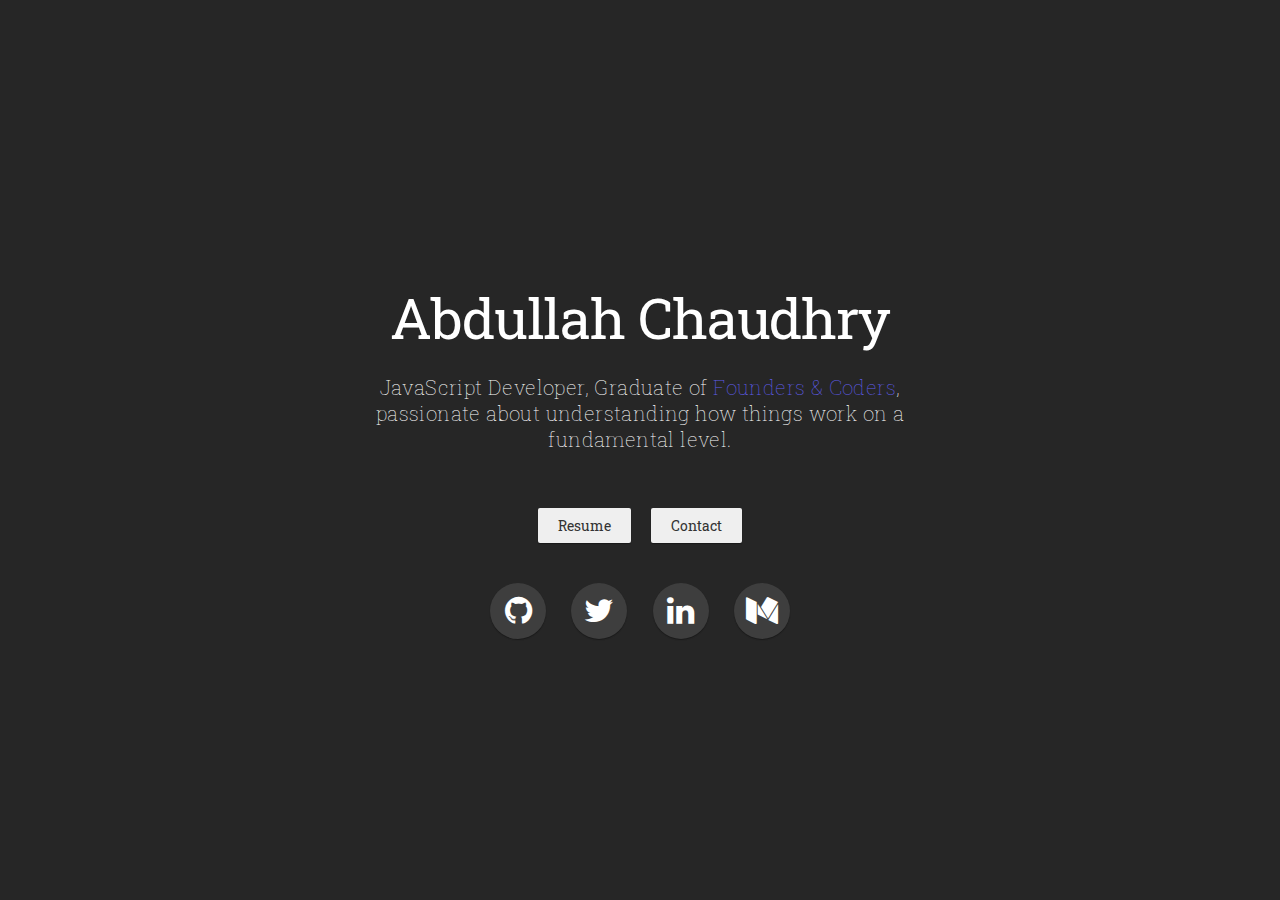
<file: index.html>
<!DOCTYPE html>
<html lang="en">
<head>
  <meta charset="UTF-8">
  <meta name="viewport" content="width=device-width, initial-scale=1.0">
  <meta http-equiv="X-UA-Compatible" content="ie=edge">
  <link rel="stylesheet" href="./assets/css/normalize.css">
  <link rel="stylesheet" href="./assets/css/home.css">
  <title>Abdullah Chaudhry | Full stack Javascript Developer</title>
</head>
<body>
  <div id="banner">
    <h1>Abdullah Chaudhry</h1>
    <h5>
     JavaScript Developer, Graduate of
      <a href="http://foundersandcoders.com">Founders & Coders</a>,
      passionate about understanding how things work on a fundamental level.
    </h5>
    <div class="contact">
      <!--
        --><a href="./resume.html"><button>Resume</button></a><!--
        --><a href="mailto:abdullah.chaudhry@outlook.com"><button>Contact</button></a><!--
      -->
    </div>
    <div class="social-home">
      <a href="https://github.com/AbdullahChaudhry">
        <button><i class="fa fa-github"></i></button>
      </a>
      <a href="https://twitter.com/abz078">
          <button><i class="fa fa-twitter"></i></button>
        </a>
      <a href="https://www.linkedin.com/in/abdullahchaudhry1">
          <button><i class="fa fa-linkedin"></i></button>
        </a>
      <a href="https://medium.com/@abz078">
          <button><i class="fa fa-medium"></i></button>
        </a>
    </div>
  </div>
</body>
</html>
</file>
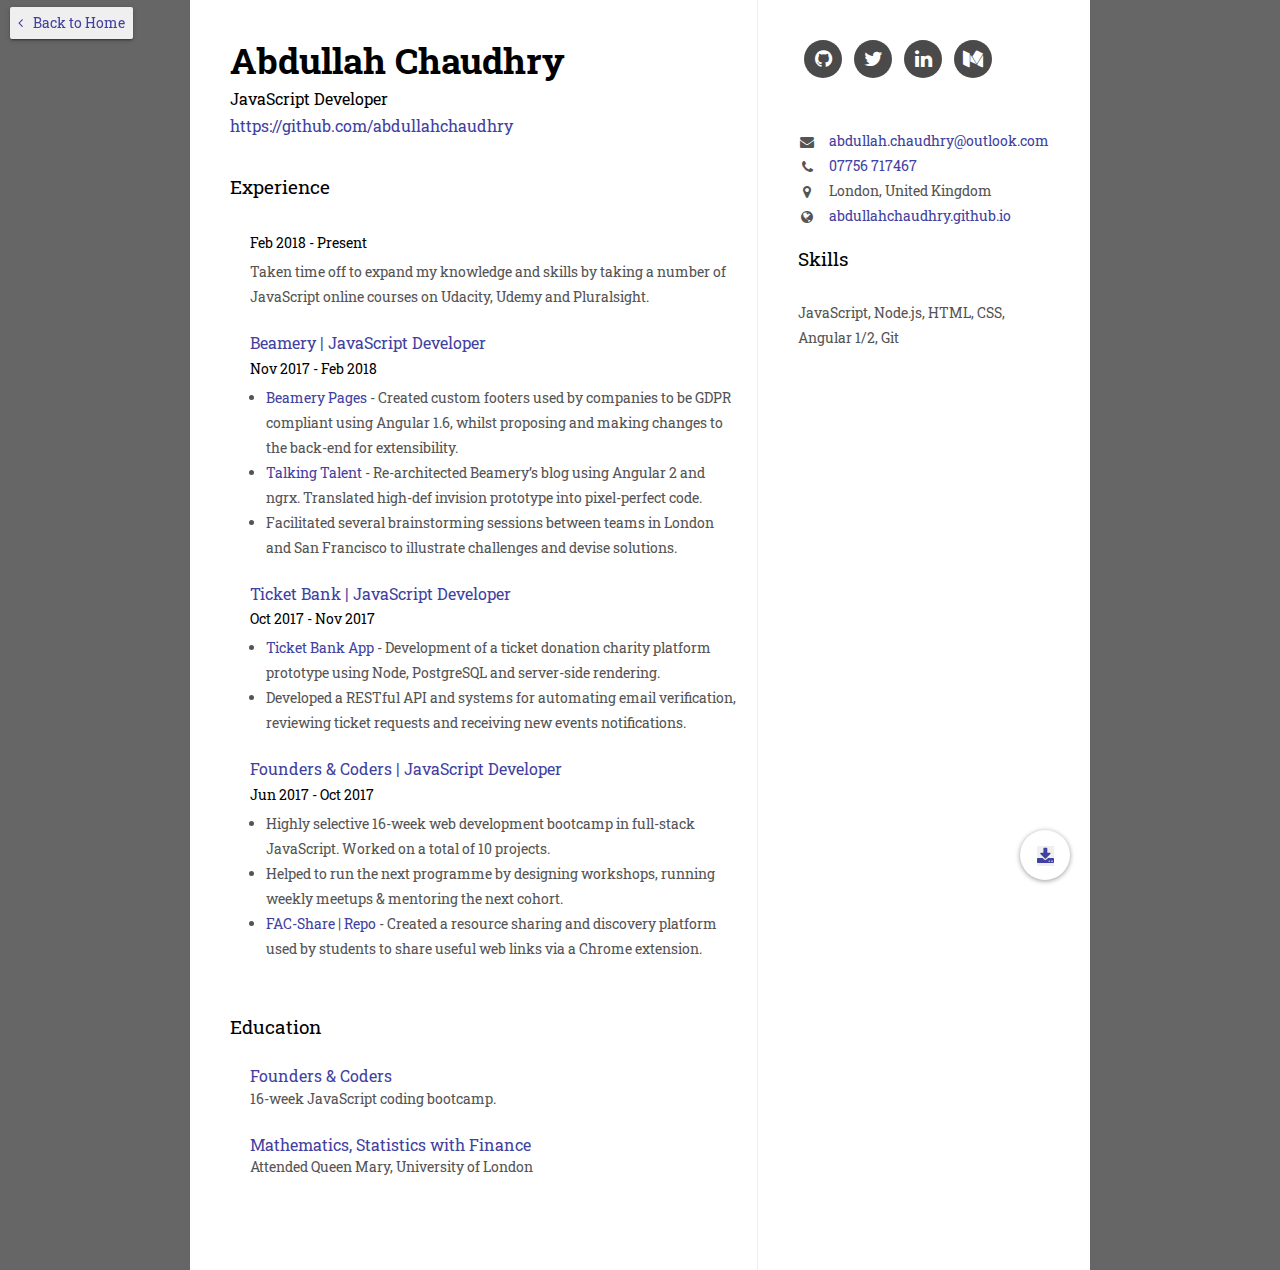
<file: resume.html>
<!DOCTYPE html>
<html lang="en">

<head>
  <meta charset="UTF-8">
  <meta name="viewport" content="width=device-width, initial-scale=1.0">
  <meta http-equiv="X-UA-Compatible" content="ie=edge">
  <link rel="stylesheet" href="./assets/css/normalize.css">
  <link rel="stylesheet" href="./assets/css/resume.css">
  <title>Resume | Abdullah Chaudhry</title>
</head>

<body>
  <a href="index.html" class="back">
    <button class="back-btn">
      <i class="fa fa-angle-left"></i>Back to Home</button>
  </a>
  <div id="resume-wrapper">
    <div class="left">
      <div class="info">
        <div class="name">Abdullah Chaudhry</div>
        <div class="designation">JavaScript Developer</div>
        <div class="location">
          <a href="https://github.com/abdullahchaudhry">https://github.com/abdullahchaudhry</a>
        </div>
      </div>
      <h3>Experience</h3>
      <div class="section-wrapper">
        <div class="experience">
          <div class="subtitle">Feb 2018 - Present</div>
          <div class="content">
            Taken time off to expand my knowledge and skills by taking a number of JavaScript online courses on Udacity, Udemy and Pluralsight.
          </div>
        </div>
        <div class="experience">
          <div class="title">
            <a href="https://beamery.com">Beamery | JavaScript Developer</a>
          </div>
          <div class="subtitle">Nov 2017 - Feb 2018</div>
          <div class="content">
            <ul>
              <li>
                <a href="https://beamery.com/software/pages">Beamery Pages</a>
                - Created custom footers used by companies to be GDPR compliant using Angular 1.6, whilst proposing and making changes to
                the back-end for extensibility.
              </li>
              <li>
                <a href="https://blog.beamery.com/">Talking Talent</a>
                - Re-architected Beamery’s blog using Angular 2 and ngrx. Translated high-def invision prototype into pixel-perfect code.
              </li>
              <li>
                Facilitated several brainstorming sessions between teams in London and San Francisco to illustrate challenges and devise
                solutions.
              </li>
            </ul>
          </div>
        </div>
        <div class="experience">
          <div class="title">
            <a href="https://theticketbank.org/">Ticket Bank | JavaScript Developer</a>
          </div>
          <div class="subtitle">Oct 2017 - Nov 2017</div>
          <div class="content">
            <ul>
              <li>
                <a href="https://github.com/FAC-11/the-ticket-bank">Ticket Bank App</a>
                - Development of a ticket donation charity platform prototype using Node, PostgreSQL and server-side rendering.
              </li>
              <li>Developed a RESTful API and systems for automating email verification, reviewing ticket requests and receiving
                new events notifications.
              </li>
            </ul>
          </div>
        </div>
        <div class="experience">
          <div class="title">
            <a href="https://foundersandcoders.com">Founders & Coders | JavaScript Developer</a>
          </div>
          <div class="subtitle">Jun 2017 - Oct 2017</div>
          <div class="content">
            <ul>
              <li>
                Highly selective 16-week web development bootcamp in full-stack JavaScript. Worked on a total of 10 projects.
              </li>
              <li>
                Helped to run the next programme by designing workshops, running weekly meetups & mentoring the next cohort.
              </li>
              <li>
                <a href="https://fac-share.herokuapp.com/">FAC-Share</a> |
                <a href="https://github.com/AbdullahChaudhry/FAC-Share">Repo</a>
                - Created a resource sharing and discovery platform used by students to share useful web links via a Chrome extension.
              </li>
            </ul>
          </div>
        </div>
      </div>
      <h3>Education</h3>
      <div class="section-wrapper">
        <div class="experience">
          <div class="title">
            <a href="https://foundersandcoders.com">Founders & Coders</a>
          </div>
          <div class="content">16-week JavaScript coding bootcamp.</div>
        </div>
        <div class="experience">
          <div class="title">
            <a href="https://www.qmul.ac.uk/">Mathematics, Statistics with Finance</a>
          </div>
          <div class="content">Attended Queen Mary, University of London</div>
        </div>
      </div>
    </div>
    <div class="right">
      <div class="social">
        <a href="https:/github.com/abdullahchaudhry">
          <i class="fa fa-github"></i>
        </a>
        <a href="https:/twitter.com/abz078">
          <i class="fa fa-twitter"></i>
        </a>
        <a href="https://www.linkedin.com/in/abdullahchaudhry1">
          <i class="fa fa-linkedin"></i>
        </a>
        <a href="https:/medium.com/@abz078">
          <i class="fa fa-medium"></i>
        </a>
      </div>
      <div class="content contact">
        <i class="fa fa-fw fa-envelope"></i>
        <a href="mailto:abdullah.chaudhry@outlook.com">abdullah.chaudhry@outlook.com</a>
        <br>
        <i class="fa fa-fw fa-phone"></i>
        <a href="tel:+447756717467">07756 717467</a>
        <br>
        <i class="fa fa-fw fa-map-marker"></i>
        London, United Kingdom
        <br>
        <i class="fa fa-fw fa-globe"></i>
        <a href="https://abdullahchaudhry.github.io">abdullahchaudhry.github.io</a>
      </div>
      <h3>Skills</h3>
      <div class="content">
        JavaScript, Node.js, HTML, CSS, Angular 1/2, Git
      </div>
    </div>
    <a href="static/Abdullah_Chaudhry_Resume.pdf" class="download" download="Abdullah_Chaudhry_Resume">
      <button class="fa fa-download"></button>
    </a>
  </div>
</body>

</html>
</file>
<file: assets/css/home.css>
@import url('https://fonts.googleapis.com/css?family=Roboto+Slab');
@import url("https://cdnjs.cloudflare.com/ajax/libs/font-awesome/4.7.0/css/font-awesome.min.css");

* {
  margin: 0;
  padding: 0;
  box-sizing: border-box;
  font-family: 'Roboto Slab', serif;
  -webkit-font-smoothing: antialiased;
}

a {
  text-decoration: none;
  color: rgb(96, 94, 235);
}

body {
  color: white;
}

#banner {
  display: flex;
  flex-direction: column;
  align-items: center;
  justify-content: center;
  text-align: center;
  height: 100vh;
  background-color: rgba(0,0,0,.85);
}

#banner h1, h5 {
  margin: 0;
}

#banner h1 {
  font-size: 56px;
  font-family: 'Roboto Slab', serif;
  font-weight: 400;
  letter-spacing: -0.02em;
  margin: 24px 0px;
}

#banner h5 {
  font-weight: 100;
  font-size: 20px;
  letter-spacing: 0.02em;
  line-height: 26px;
  max-width: 600px;
  margin-bottom: 56px;
}

.contact button {
  font-size: 14px;
  border: 0;
  padding: 8px 20px;
  border-radius: 2px;
  box-shadow: 0 1px 1.5px 0 rgba(0,0,0,.12), 0 1px 1px 0 rgba(0,0,0,.24);
  cursor: pointer;
  color: #333;
  margin: 0 10px;
  margin-bottom: 40px;
  outline: none;
  line-height: normal;
}

.social-home {
  display: flex;
  justify-content: space-between;
  width: 300px;
}

.social-home button {
  background-color: hsla(0,0%,62%,.2);
  box-shadow: 0 1px 1.5px 0 rgba(0,0,0,.12), 0 1px 1px 0 rgba(0,0,0,.24);
  height: 56px;
  width: 56px;
  border-radius: 50%;
  border: none;
  cursor: pointer;
  outline: none;
  padding: 0;
  font-size: 30px;
  line-height: normal;
}

.fa {
  font-size: 32px;
  color: white;
}
</file>
<file: assets/css/resume.css>
@import url('https://fonts.googleapis.com/css?family=Roboto+Slab');
@import url("https://cdnjs.cloudflare.com/ajax/libs/font-awesome/4.7.0/css/font-awesome.min.css");

* {
  margin: 0;
  padding: 0;
  box-sizing: border-box;
  font-family: 'Roboto Slab', serif;
  -webkit-font-smoothing: antialiased;
}

a {
  text-decoration: none;
  color: rgb(65, 65, 161)
}

body {
  background-color: #666;
}

.back {
  position: fixed;
  padding: 7px 10px;
}

.back i {
  margin-right: 10px;
}

.back-btn {
  padding: 8px;  
  cursor: pointer;
  border: 0;
  color: rgb(65, 65, 161);
  border-radius: 2px;
  outline: none;
  font-size: 14px;
  box-shadow: 0 2px 2px 0 rgba(0,0,0,.14), 0 3px 1px -2px rgba(0,0,0,.2), 0 1px 5px 0 rgba(0,0,0,0.2);
}

.download {
  position: fixed;
  bottom: 20px;
  margin-left: 830px;
  width: 50px;
  height: 50px;
  border-radius: 50%;
  border: none;
  box-shadow: 0px 1px 5px rgba(0,0,0,0.4);
  transition: all 0.2s ease;
  padding: 16px;
  text-align: center;
}

.download:hover {
  box-shadow: 0px 1px 10px rgba(0,0,0,0.4);
}

.fa-download {
  color: rgb(65, 65, 161);
  padding-top: 2px;
  border: 0;
  outline: none;
  cursor: pointer;
  font-size: 18px;
}

#resume-wrapper {
  width: 900px;
  height: 1270px;
  margin: 0 auto;
  background-color: white;
  display: flex;
}

.left {
  border-right: 1px solid #eee;
  padding: 40px 20px 0 40px;
  display: flex;
  flex-direction: column;
}

.name {
  font-size: 36px;
  font-weight: bold;
}

.designation {
  line-height: 36px;
}

.info {
  margin-bottom: 40px;
}

h3 {
  font-weight: inherit;
  margin-bottom: 30px;
}

.section-wrapper {
  padding-left: 20px;
  padding-bottom: 30px;
}

.experience {
   margin-bottom: 25px;
}

.subtitle {
  font-size: 14px;
  padding: 8px 0;
}

.content ul {
  margin-left: 16px;
}

.content {
  color: #545454;
  font-size: 14px;
  line-height: 25px;
}

.right {
  display: flex;
  flex-direction: column;
  padding: 40px;
  min-width: 332px;
}

.social {
  font-size: 14px;
  display: flex;
  justify-content: space-around;
  margin-bottom: 50px;
  max-width: 200px;
}

.social i {
  color: #fff;
  background-color: #4a4a4a;
  width: 38px;
  height: 38px;
  font-size: 20px;
  text-align: center;
  border-radius: 50%;
  padding: 9px 0;
}

.social i:hover {
  background-color: rgb(65, 65, 161)
}

.contact i {
  font-size: 14px;
  margin-right: 10px;
  vertical-align: middle;
}

.contact {
  margin-bottom: 20px;
}
</file>
